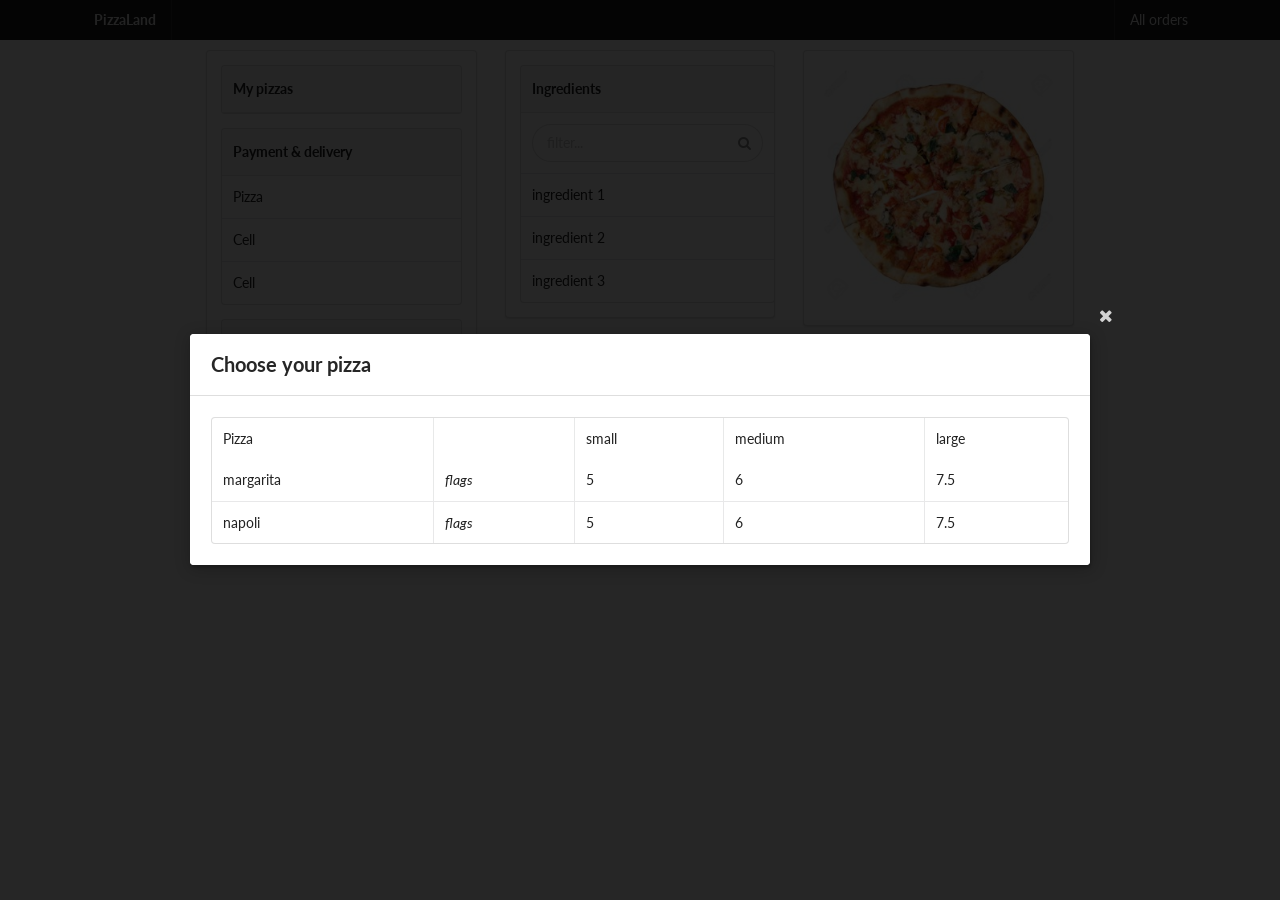
<file: customer/index.html>
<!DOCTYPE html>
<html>
<head>
  <!-- Standard Meta -->
  <meta charset="utf-8" />
  <meta http-equiv="X-UA-Compatible" content="IE=edge,chrome=1" />
  <meta name="viewport" content="width=device-width, initial-scale=1.0, maximum-scale=1.0">

  <!-- Site Properties -->
  <title>Responsive Elements - Semantic</title>
  <link rel="stylesheet" type="text/css" href="../semantic/dist/semantic.css">
  <link rel="stylesheet" type="text/css" href="styles.css">

  <!-- <script src="assets/library/jquery.min.js"></script> -->
  <script
  src="https://code.jquery.com/jquery-3.1.1.min.js"
  integrity="sha256-hVVnYaiADRTO2PzUGmuLJr8BLUSjGIZsDYGmIJLv2b8="
  crossorigin="anonymous"></script>
  <script src="../semantic/dist/semantic.js"></script>
  <script src="script.js"></script>

</head>
<body>

  <div class="ui fixed inverted menu">
    <div class="ui container">
      <a href="#" class="header item">
        PizzaLand
      </a>
          <div class="right menu">
          <a class="item all-orders" href="orders-list.html">All orders</a> 
          </div>
        </div>
      </div>
    </div>
  </div>

  <div class="ui modal">
    <i class="close icon"></i>
    <div class="header">
      Choose your pizza
    </div>
    <div class="ui content">
      <table id="modal-pizzas-table" class="ui celled table">
        <thead>
          <td>Pizza</td>
          <td></td>
          <td>small</td>
          <td>medium</td>
          <td>large</td>
        </thead>
        <tbody></tbody>
      </table>
    </div>
  </div>

  <div class="ui three column page grid main-content">
    <div class="row">
      <div class="column">
        <div class="ui segment">
          <!--MY PIZZAS-->
          <table class="ui celled table">
            <thead>
            <tr><th>My pizzas</th>
            </tr></thead>
            <tbody id="my-pizzas-table">
            <!--<tr>-->
              <!--<td>-->
                <!--&lt;!&ndash;<div class="ui ribbon label">First</div>&ndash;&gt;-->
                <!--Pizza-->
              <!--</td>-->
            <!--</tr>-->
            <!--<tr>-->
              <!--<td>Cell</td>-->
            <!--</tr>-->
            <!--<tr>-->
              <!--<td>Cell</td>-->
            <!--</tr>-->
            </tbody>
          </table>

          <!--PAYMENT AND DELIVERY-->
          <table class="ui celled table">
            <thead>
            <tr><th>Payment & delivery</th>
            </tr></thead>
            <tbody>
            <tr>
              <td>
                <!--<div class="ui ribbon label">First</div>-->
                Pizza
              </td>
            </tr>
            <tr>
              <td>Cell</td>
            </tr>
            <tr>
              <td>Cell</td>
            </tr>
            </tbody>
          </table>

          <!--PAYMENT AND DELIVERY-->
          <table class="ui celled table">
            <thead>
            <tr><th>Notes</th>
            </tr></thead>
            <tbody>
            <tr>
              <td>
                <textarea></textarea>
              </td>
            </tr>
            </tbody>
          </table>

          <!--SUMMARY-->
          <table class="ui celled table">
            <thead>
            <tr><th colspan="2">Summary</th>
            </tr></thead>
            <tbody>
            <tr>
              <td>
                sth:
              </td>
              <td>
                price
              </td>
            </tr>
            </tbody>
          </table>

        </div>
      </div>
      <div class="column">
        <div class="ui segment">


          <!-- INGREDIENTS -->

          <table class="ui celled table">
            <thead>
            <tr><th>Ingredients</th>
            </tr></thead>
            <tbody>
            <tr>
              <td>
                <div class="ui category search">
                  <div class="ui icon input">
                    <input class="prompt" type="text" placeholder="filter...">
                    <i class="search icon"></i>
                  </div>
                  <div class="results"></div>
                </div>
              </td>
            </tr>
              <tr><td>ingredient 1 </td></tr>
              <tr><td>ingredient 2 </td></tr>
              <tr><td>ingredient 3 </td></tr>
            </tr>
            </tbody>
          </table>


        </div>
      </div>
      <div class="column">
        <div class="ui segment">
          <img id="pizza-image" src="assets/pizza1.jpg" style="width:100%" alt="">
        </div>
        <table class="ui celled table">
          <tbody>
          <tr>
            <td>
              Size
            </td>
            <td>
              <select class="ui fluid dropdown">
                <option value="">State</option>
                <option value="AL">Alabama</option>
                <option value="AK">Alaska</option>
              </select>
            </td>
          </tr>
          <tr>
            <td>
              Dough
            </td>
            <td>
              <select class="ui fluid dropdown">
                <option value="">State</option>
                <option value="AL">Alabama</option>
                <option value="AK">Alaska</option>
              </select>
            </td>
          </tr>
          </tbody>
        </table>
      </div>
    </div>
  </div>


</body>
</html>
</file>
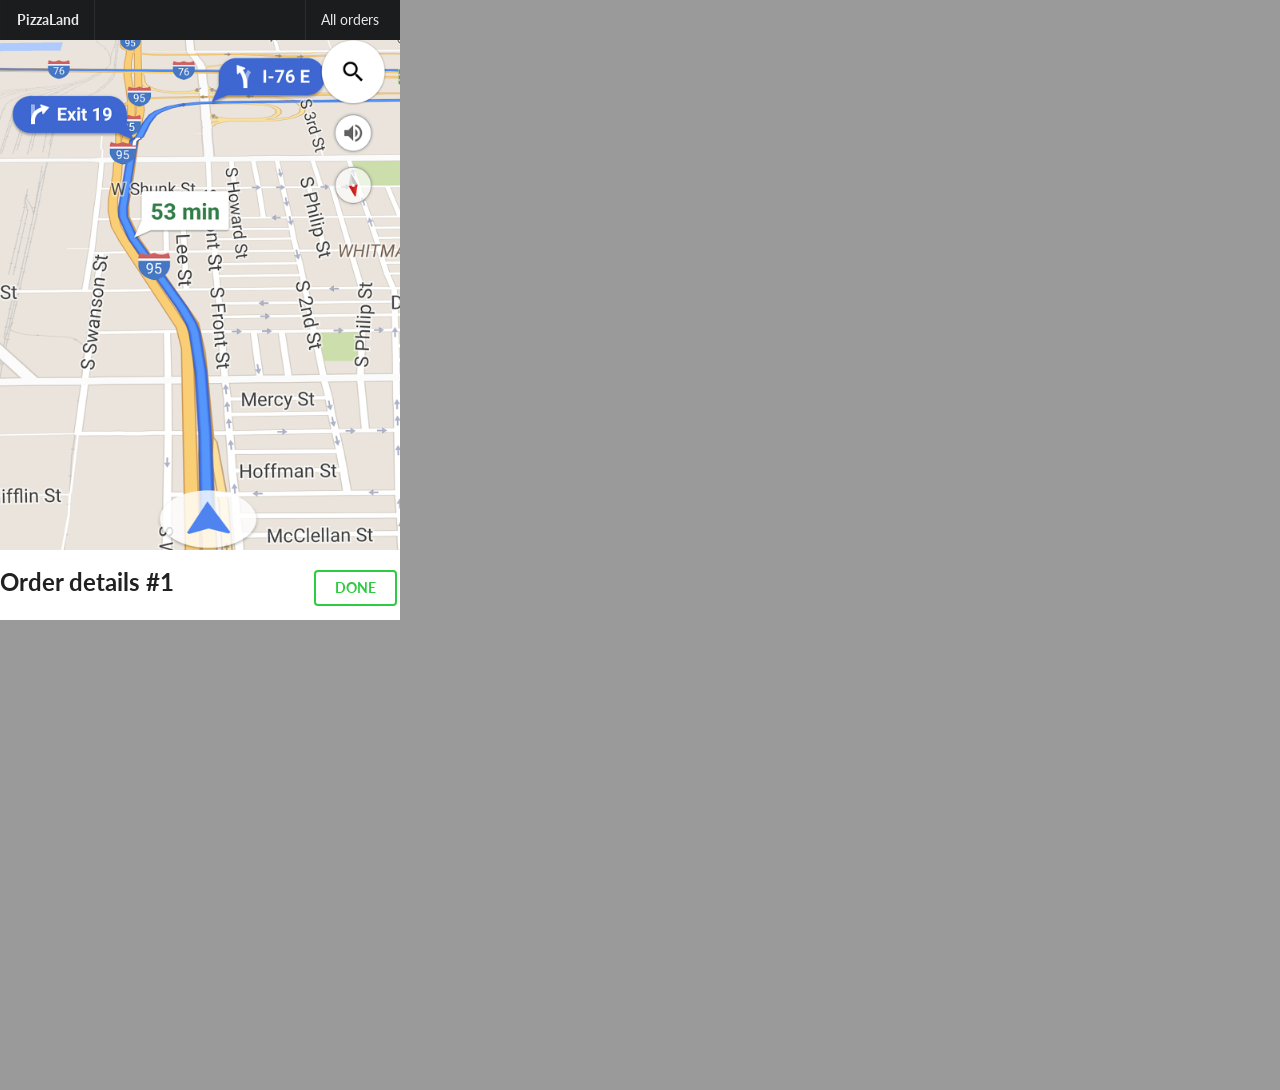
<file: driver/main-view.html>
<!DOCTYPE html>
<html>
<head>
  <!-- Standard Meta -->
  <meta charset="utf-8" />
  <meta http-equiv="X-UA-Compatible" content="IE=edge,chrome=1" />
  <meta name="viewport" content="width=device-width, initial-scale=1.0, maximum-scale=1.0">

  <!-- Site Properties -->
  <title>Responsive Elements - Semantic</title>
  <link rel="stylesheet" type="text/css" href="../semantic/dist/semantic.css">
  <link rel="stylesheet" type="text/css" href="styles.css">

  <script src="assets/js/jquery.min.js"></script>
  <script src="script.js"></script>
  <!--<script-->
  <!--src="https://code.jquery.com/jquery-3.1.1.min.js"-->
  <!--integrity="sha256-hVVnYaiADRTO2PzUGmuLJr8BLUSjGIZsDYGmIJLv2b8="-->
  <!--crossorigin="anonymous"></script>-->
  <script src="../semantic/dist/semantic.js"></script>
  <style>
    body{
      background-color: #9a9a9a;
    }
  </style>
</head>
<body>
<div class="whole-app-container">
  <div class="ui fixed inverted menu">
    <div class="ui container">
      <a href="#" class="header item">
        PizzaLand
      </a>
          <div class="right menu">
          <a class="item all-orders" href="orders-list.html">All orders</a>
          </div>
        </div>
      </div>
    <!--</div>-->
  <!--</div>-->
  
<div class="map" >
  
</div>

<div class="swipe-up">
  <div class="ui container">
    <h2 class="ui aligned header header-left">Order details #<span id="order-id-span">1</span></h2>
    <button class="ui inverted green button" id="done-button">DONE</button>
    <table class="ui very basic collapsing celled table unstackable table-details">
        <tbody>
          <tr>
            <td>
              <h4 class="ui header">
                <div class="content">
                  Time
                  <div class="sub header">requested delivery time
                </div>
              </div>
            </h4></td>
            <td>
              13:50
            </td>
          </tr>
          <tr>
            <td>
              <h4 class="ui header">
                <div class="content">
                  Address
              </div>
            </h4></td>
            <td>
              Wrocław <br> Sienkiewicza 123
            </td>
          </tr>
          
        </tbody>
      </table>
  <hr>
  <table class="ui very basic collapsing celled table unstackable table-details">
      <tbody>
        <tr>
          <td>
            <h4 class="ui header">
              <div class="content">
                Payment
              </div>
            </div>
          </h4></td>
          <td>
            123 PLN <br>
            Credit card
          </td>
        </tr>
      </tbody>
    </table>
  <hr>
  <table class="ui very basic collapsing celled table unstackable table-details">
      <tbody>
        <tr>
          <td>
            <h4 class="ui header">
              <div class="content">
                Note
                <div class="sub header">from the customer
              </div>
            </div>
          </h4></td>
          <td>
            <i>Please don't call me, I'm am afraid of people, Also, draw a lion on the box!</i>
          </td>
        </tr>
      </tbody>
    </table>
  </div>
</div>
</body>
</html>
</file>
<file: customer/styles.css>
/*!*body {*/
  /*background-color: #FFFFFF;*/
/*}*/
/*.ui.menu .item img.logo {*/
  /*margin-right: 1.5em;*/
/*}*/
/*.main.container {*/
  /*margin-top: 7em;*/
/*}*/
/*.wireframe {*/
  /*margin-top: 2em;*/
/*}*/
/*.ui.footer.segment {*/
  /*margin: 5em 0em 0em;*/
  /*padding: 5em 0em;*/
/*}*!*/

/*body{*/
  /*overflow-x: hidden;*/
/*}*/

/*.map{*/
  /*width: 100%;*/
  /*min-height: 500px;*/
  /*background-image: url("assets/map.png");*/
  /*background-size:     cover;    */
  /*background-repeat:   no-repeat;*/
  /*background-position: center center;    */
  /*!*margin: 40px 0 0 0 !important;*!*/
  /*position: fixed;*/
  /*z-index: -1;*/
  /*top: 40px;*/
/*}*/

/*.swipe-up{*/
  /*padding-top: 20px;*/
  /*background-color: white;*/
  /*z-index: 1000;*/
  /*margin-top: 550px;*/
  /*margin-left: 0 !important;*/
  /*margin-right: 0 !important;*/
  /*width:100% !important;*/
  /*min-height: 540px;*/
/*}*/

/*.table-details{*/
  /*width: 100% !important;*/
/*}*/

/*.ui.celled.table.table-details tr td{*/
  /*border-left: none;*/
/*}*/

/*.header-left{*/
  /*float: left;*/
/*}*/
/*#done-button{*/
  /*float: right;*/
/*}*/
/*.main-content{*/
  /*margin-top: 50px;*/
/*}*/
.main-content{
  padding-top: 50px !important;
}
</file>
<file: driver/styles.css>
/*body {
  background-color: #FFFFFF;
}
.ui.menu .item img.logo {
  margin-right: 1.5em;
}
.main.container {
  margin-top: 7em;
}
.wireframe {
  margin-top: 2em;
}
.ui.footer.segment {
  margin: 5em 0em 0em;
  padding: 5em 0em;
}*/

html{
  height: 620px;
  overflow: scroll;
  /*z-index: -100;*/
  /*background-color: #9a9a9a;*/
}

body{
  /*background-color: #9a9a9a;*/
  overflow-x: hidden;
}

.map{
  width: 100%;
  width: 400px;
  min-height: 510px;
  background-image: url("assets/map.png");
  background-size:     cover;    
  background-repeat:   no-repeat;
  background-position: center center;    
  /*margin: 40px 0 0 0 !important;*/
  position: fixed;
  z-index: -1;
  top: 40px;
}

.swipe-up{
  padding-top: 20px;
  background-color: white;
  z-index: 1000;
  margin-top: 550px;
  margin-left: 0 !important;
  margin-right: 0 !important;
  width:100% !important;
  min-height: 540px;
}

.table-details{
  width: 100% !important;
}

.ui.celled.table.table-details tr td{
  border-left: none;
}

.header-left{
  float: left;
}
#done-button{
  float: right;
}
.main-content{
  margin-top: 50px;
}

/*.ui,*/
.menu,
.container{
  width: 400px !important;
}
body{
  height: 620px;
  width: 400px !important;
}
.item.all-orders{
  margin-left: 210px;
}
</file>
